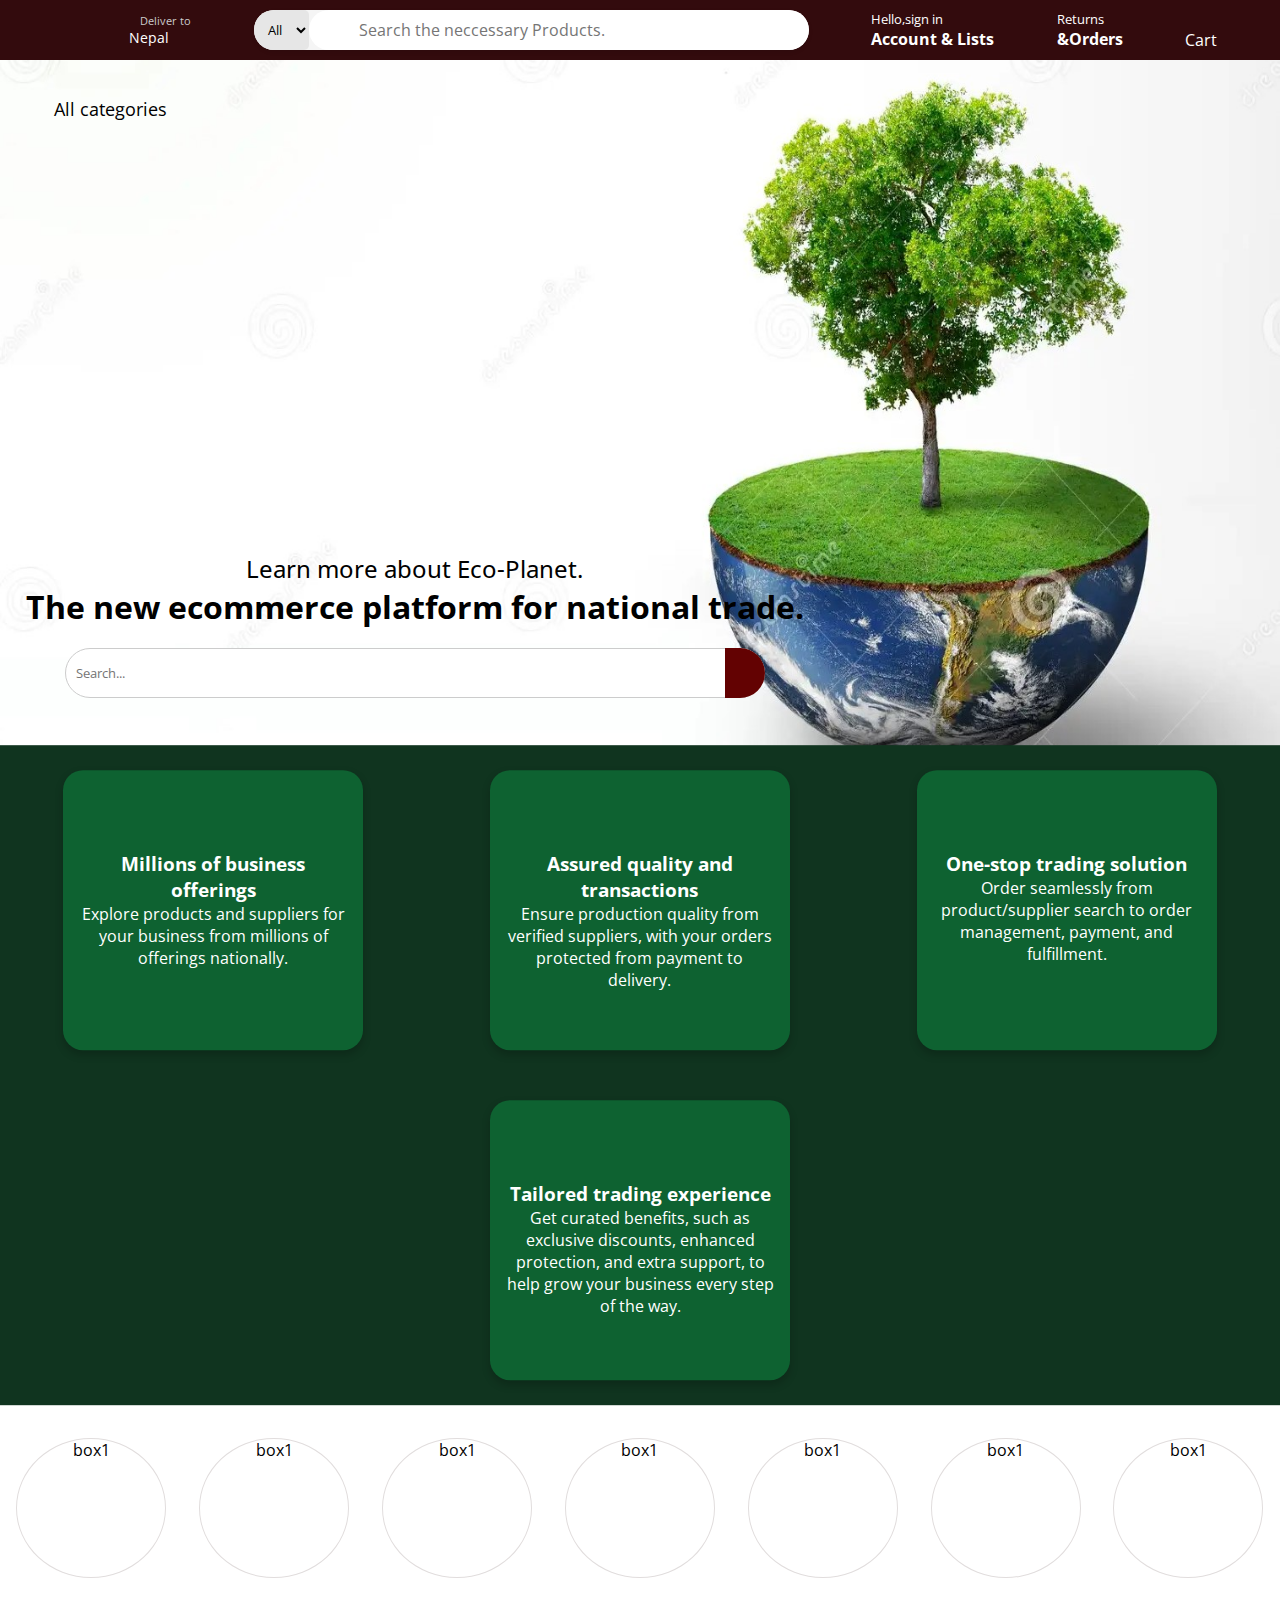
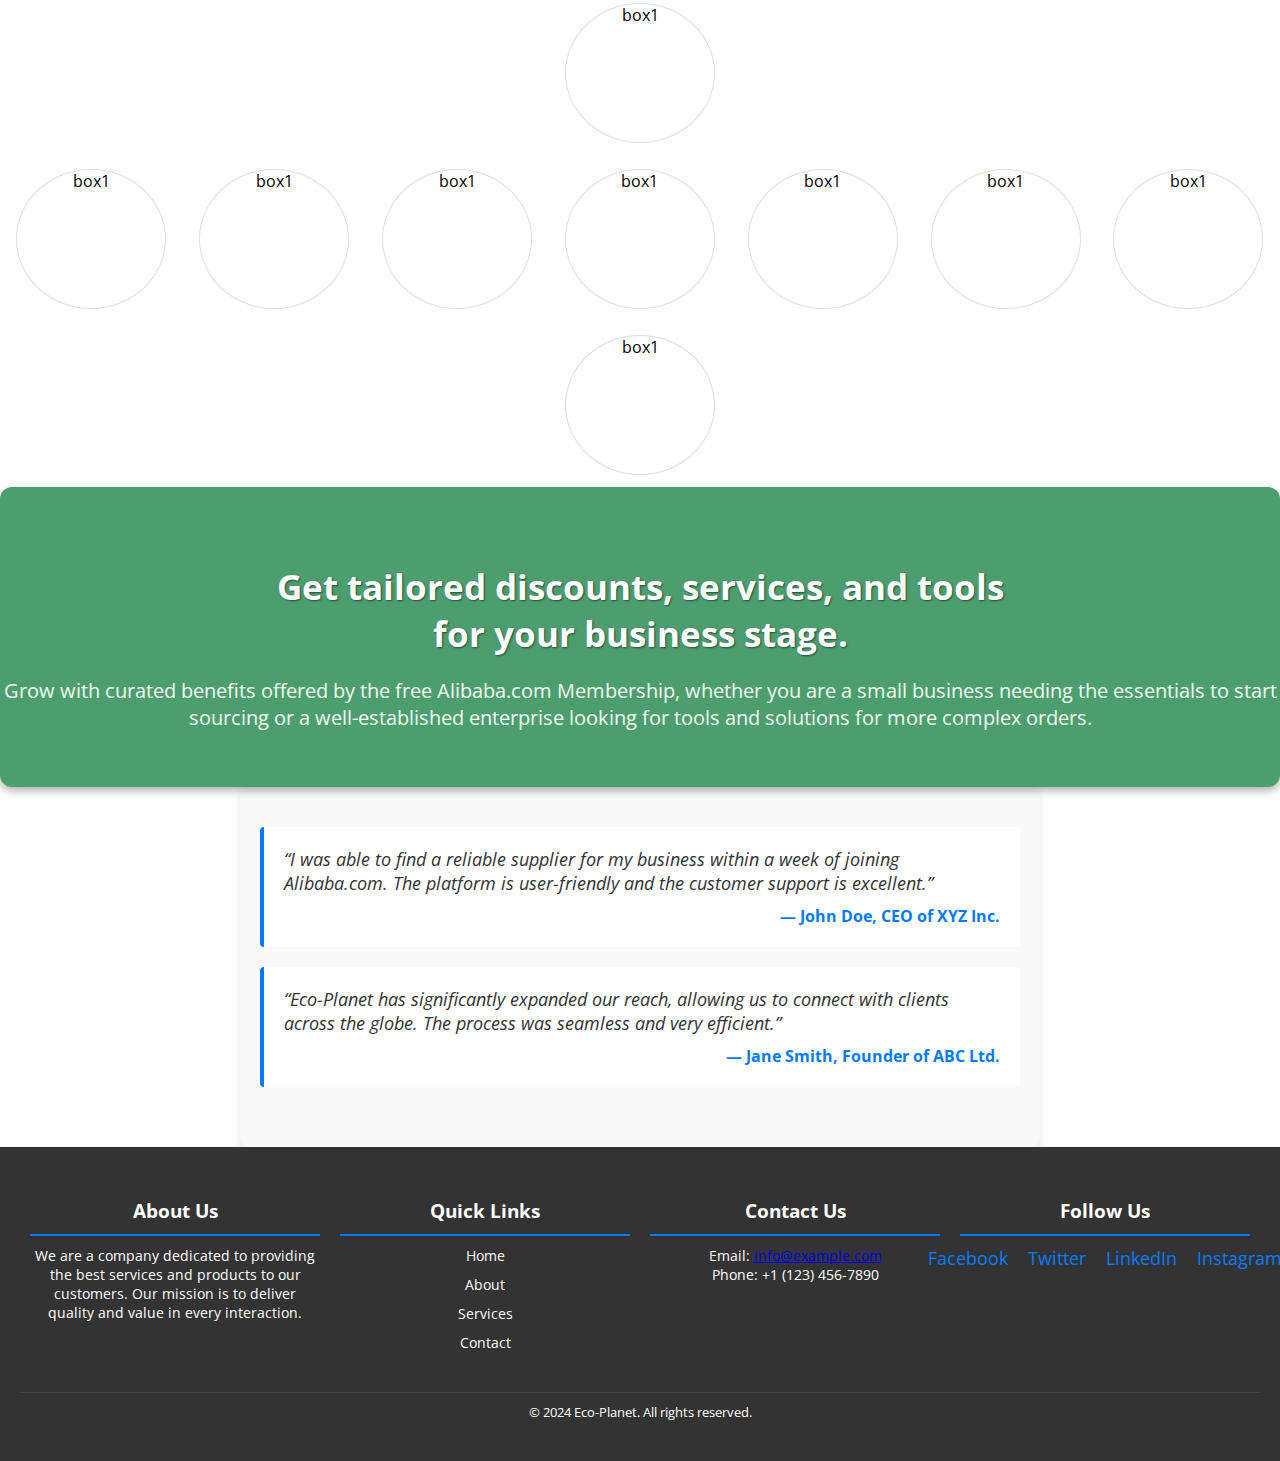
<file: index.html>
<!DOCTYPE html>
<html lang="en">

<head>
    <meta charset="UTF-8">
    <meta name="viewport" content="width=device-width, initial-scale=1.0">
    <title>Eco-Planet</title>

<!--css link-->
    <link rel="stylesheet" href="style.css">

<!--cdn font awesome link-->
    <link rel="stylesheet" href="https://cdnjs.cloudflare.com/ajax/libs/font-awesome/6.5.1/css/all.min.css"
        integrity="sha512-DTOQO9RWCH3ppGqcWaEA1BIZOC6xxalwEsw9c2QQeAIftl+Vegovlnee1c9QX4TctnWMn13TZye+giMm8e2LwA=="
        crossorigin="anonymous" referrerpolicy="no-referrer" />

<!--google font link-->
    <link rel="preconnect" href="https://fonts.googleapis.com">
    <link rel="preconnect" href="https://fonts.gstatic.com" crossorigin>
    <link
        href="https://fonts.googleapis.com/css2?family=Open+Sans:ital,wght@0,300..800;1,300..800&family=Poppins:ital,wght@0,100;0,200;0,300;0,400;0,500;0,600;0,700;0,800;0,900;1,100;1,200;1,300;1,400;1,500;1,600;1,700;1,800;1,900&display=swap"
        rel="stylesheet">
</head>

<body>
    <!--Start of the first nav panel-->
    <div class="nav-bar">
        <!--logo-->
        <div class="nav-logo border">
            <div class="logo"></div>
        </div>
        <!--delivery nepal-->
        <div class="del-nepal border">
            <p class="first">Deliver to</p>
            <div class="icon">
                <i class="fa-solid fa-light fa-location-dot"></i>
                <p class="second">Nepal</p>
            </div>
        </div>
        <!--search bar-->
        <div class="nav-search">
            <select name="name" class="all">
                <option value="#">All</option>
            </select>
            <input type="text" placeholder="Search the neccessary Products." class="text">
            <div class="s-icon">
                <i class="fa-solid fa-magnifying-glass"></i>
            </div>
        </div>
        <!--acc and list-->
        <div class="nav-hello border">
            <p class="hello">Hello,sign in</p>
            <p class="account"><strong>Account & Lists</strong></p>
        </div>
        <!--return and order-->
        <div class="nav-return border">
            <p class="hello">Returns</p>
            <p class="account"><strong>&Orders</strong></p>
        </div>
        <!--cart-->
        <div class="nav-cart border">
            <div class="cartcon">
                <i class="fa-solid fa-cart-shopping"></i>
                Cart
            </div>
        </div>
    </div>
    <!--End of the first nav panel-->

    <!--Start of the second part-->
    <!--all div-->
    <div class="full_bg_image">
        <div class="bg_img">
            <img src="images/world-ecology-environment-day-earth-saving-plant-growing-half-sphere-grass-isolated-white-background-concept-280811342.jpg"
                width="100%" height="700px">
        </div> <!--bg imaage closed-->

        <!-- All Categories Section -->
        <div class="categories_section">
            <div class="all_categories">
                <div class="all_categories_button"><i class="fa-solid fa-bars"></i> All categories</div>
                <div class="categories_dropdown">
                    <ul>

                        <!--adding sub categories in category 1-->
                        <li class="category_item">
                            <a href="#">Category 1</a>
                            <div class="sub_categories_dropdown">
                                <ul>
                                    <li><a href="#">Subcategory 1-1</a></li>
                                    <li><a href="#">Subcategory 1-2</a></li>
                                    <li><a href="#">Subcategory 1-3</a></li>
                                </ul>
                            </div>
                        </li>
                        <!---end of sub category category 1-->

                        <li class="category_item">
                            <a href="#">Category 2</a>
                            <div class="sub_categories_dropdown">
                                <ul>
                                    <li><a href="#">Subcategory 2-1</a></li>
                                    <li><a href="#">Subcategory 2-2</a></li>
                                    <li><a href="#">Subcategory 2-3</a></li>
                                </ul>
                            </div>
                        </li>

                        <li class="category_item">
                            <a href="#">Category 3</a>
                            <div class="sub_categories_dropdown">
                                <ul>
                                    <li><a href="#">Subcategory 3-1</a></li>
                                    <li><a href="#">Subcategory 3-2</a></li>
                                    <li><a href="#">Subcategory 3-3</a></li>
                                </ul>
                            </div>
                        </li>
                    </ul>
                </div>
            </div>
        </div>
    </div><!--all div closed-->


    <!--start of the next section-->
    <div class="next-section">
        <div class="learn-section">
            <h2><i class="fa-solid fa-circle-play"></i> Learn more about Eco-Planet.</h5>
        </div>

        <div class="heading-ecom">
            <h1>The new ecommerce platform for national trade.</h1>
        </div>

        <div class="nav-search-head">
            <div class="search-container">
                <input type="text" placeholder="Search...">
                <button type="submit"><i class="fa fa-search"></i></button>
            </div>
        </div>

    </div>

    <!--start of the next box section-->
    <div class="container">
        <div class="boxes">
            <i class="fa-solid fa-table-cells-large"></i>
            <p><strong>Millions of business offerings</strong>
                <br>Explore products and suppliers for your business from millions of offerings nationally.
            </p>
        </div>
        <div class="boxes">
            <i class="fa-solid fa-square-check"></i>
            <p><strong>Assured quality and transactions</strong>
                <br>Ensure production quality from verified suppliers, with your orders protected from payment to
                delivery.
            </p>
        </div>
        <div class="boxes">
            <i class="fa-solid fa-window-maximize"></i>
            <p><strong>One-stop trading solution</strong>
                <br> Order seamlessly from product/supplier search to order management, payment, and fulfillment.
            </p>
        </div>
        <div class="boxes">
            <i class="fa-regular fa-pen-to-square"></i>
            <p><strong>Tailored trading experience</strong>
                <br>Get curated benefits, such as exclusive discounts, enhanced protection, and extra support, to help
                grow your business every step of the way.
            </p>
        </div>
    </div>
    <!--end of the next box section-->

    <div class="circle-box">

        <!--first half of the box-->
        <div class="half">
            <div class="circle1">
                <i class="fa-brands fa-product-hunt"></i>
                <p>box1</p>
            </div>
            <div class="circle1">
                <i class="fa-brands fa-product-hunt"></i>
                <p>box1</p>
            </div>
            <div class="circle1">
                <i class="fa-brands fa-product-hunt"></i>
                <p>box1</p>
            </div>
            <div class="circle1">
                <i class="fa-brands fa-product-hunt"></i>
                <p>box1</p>
            </div>
            <div class="circle1">
                <i class="fa-brands fa-product-hunt"></i>
                <p>box1</p>
            </div>
            <div class="circle1">
                <i class="fa-brands fa-product-hunt"></i>
                <p>box1</p>
            </div>
            <div class="circle1">
                <i class="fa-brands fa-product-hunt"></i>
                <p>box1</p>
            </div>
            <div class="circle1">
                <i class="fa-brands fa-product-hunt"></i>
                <p>box1</p>
            </div>
        </div>

        <!--next 8 part of the boxes.-->
        <div class="other-half">
            <div class="circle1">
                <i class="fa-brands fa-product-hunt"></i>
                <p>box1</p>
            </div>
            <div class="circle1">
                <i class="fa-brands fa-product-hunt"></i>
                <p>box1</p>
            </div>
            <div class="circle1">
                <i class="fa-brands fa-product-hunt"></i>
                <p>box1</p>
            </div>
            <div class="circle1">
                <i class="fa-brands fa-product-hunt"></i>
                <p>box1</p>
            </div>
            <div class="circle1">
                <i class="fa-brands fa-product-hunt"></i>
                <p>box1</p>
            </div>
            <div class="circle1">
                <i class="fa-brands fa-product-hunt"></i>
                <p>box1</p>
            </div>
            <div class="circle1">
                <i class="fa-brands fa-product-hunt"></i>
                <p>box1</p>
            </div>
            <div class="circle1">
                <i class="fa-brands fa-product-hunt"></i>
                <p>box1</p>
            </div>
        </div>
    </div>

    <!--start of the banner section.-->
    <div class="full-banner">
        <div class="banner">

            <div class="banner-text">
                <p>Get tailored discounts, services, and tools <br>for your business stage.</p>
            </div>

            <div class="b-text">
                Grow with curated benefits offered by the free Alibaba.com Membership, whether you are a small business
                needing the essentials to start sourcing or a well-established enterprise looking for tools and
                solutions for more complex orders.
            </div>
        </div>
    </div>

<!--start of the testimonials section-->
    <div class="testimonials">
        <div class="testimonial">
            <p>“I was able to find a reliable supplier for my business within a week of joining Alibaba.com. The
                platform is user-friendly and the customer support is excellent.”</p>
            <p>— John Doe, CEO of XYZ Inc.</p>
        </div>

        <div class="testimonial">
            <p>“Eco-Planet has significantly expanded our reach, allowing us to connect with clients across the globe.
                The process was seamless and very efficient.”</p>
            <p>— Jane Smith, Founder of ABC Ltd.</p>
        </div>
    </div>

<!--footer part of the code-->    
    <footer class="footer">
        <div class="footer-content">
            <div class="footer-section">
                <h4>About Us</h4>
                <p>We are a company dedicated to providing the best services and products to our customers. Our mission
                    is to deliver quality and value in every interaction.</p>
            </div>
            <div class="footer-section">
                <h4>Quick Links</h4>
                <ul>
                    <li><a href="#">Home</a></li>
                    <li><a href="#">About</a></li>
                    <li><a href="#">Services</a></li>
                    <li><a href="#">Contact</a></li>
                </ul>
            </div>
            <div class="footer-section">
                <h4>Contact Us</h4>
                <p>Email: <a href="mailto:info@example.com">info@example.com</a></p>
                <p>Phone: +1 (123) 456-7890</p>
            </div>
            <div class="footer-section">
                <h4>Follow Us</h4>
                <div class="social-icons">
                    <a href="#" class="social-icon">Facebook</a>
                    <a href="#" class="social-icon">Twitter</a>
                    <a href="#" class="social-icon">LinkedIn</a>
                    <a href="#" class="social-icon">Instagram</a>
                </div>
            </div>
        </div>
        <div class="footer-bottom">
            <p>&copy; 2024 Eco-Planet. All rights reserved.</p>
        </div>
    </footer>

</body>

</html>
</file>
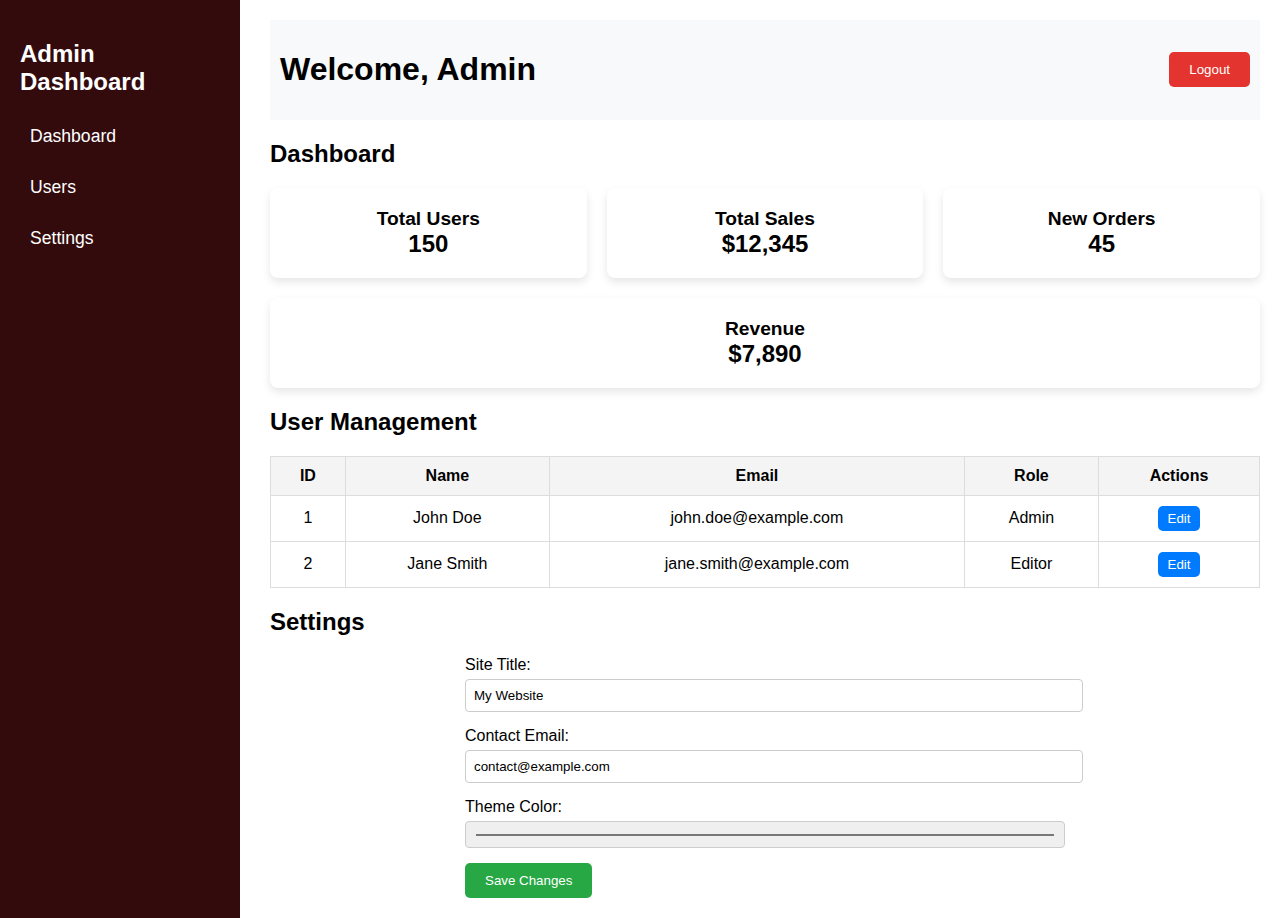
<file: admin.html>
<!DOCTYPE html>
<html lang="en">
<head>
    <meta charset="UTF-8">
    <meta name="viewport" content="width=device-width, initial-scale=1.0">
    <title>Admin Dashboard</title>
    <link rel="stylesheet" href="admin_page.css">
</head>
<body>
    <!-- Sidebar -->
    <aside class="sidebar">
        <h2 class="sidebar-title">Admin Dashboard</h2>
        <nav class="sidebar-nav">
            <ul>
                <li><a href="#dashboard" class="sidebar-link">Dashboard</a></li>
                <li><a href="#users" class="sidebar-link">Users</a></li>
                <li><a href="#settings" class="sidebar-link">Settings</a></li>
            </ul>
        </nav>
    </aside>

    <!-- Main Content -->
    <main class="main-content">
        <!-- Header -->
        <header class="header">
            <h1>Welcome, Admin</h1>
            <button class="logout-button">Logout</button>
        </header>

        <!-- Dashboard -->
        <section id="dashboard" class="section">
            <h2>Dashboard</h2>
            <div class="dashboard-cards">
                <div class="card">
                    <h3>Total Users</h3>
                    <p>150</p>
                </div>
                <div class="card">
                    <h3>Total Sales</h3>
                    <p>$12,345</p>
                </div>
                <div class="card">
                    <h3>New Orders</h3>
                    <p>45</p>
                </div>
                <div class="card">
                    <h3>Revenue</h3>
                    <p>$7,890</p>
                </div>
            </div>
        </section>

        <!-- Users -->
        <section id="users" class="section">
            <h2>User Management</h2>
            <table class="user-table">
                <thead>
                    <tr>
                        <th>ID</th>
                        <th>Name</th>
                        <th>Email</th>
                        <th>Role</th>
                        <th>Actions</th>
                    </tr>
                </thead>
                <tbody>
                    <tr>
                        <td>1</td>
                        <td>John Doe</td>
                        <td>john.doe@example.com</td>
                        <td>Admin</td>
                        <td><button class="action-button">Edit</button></td>
                    </tr>
                    <tr>
                        <td>2</td>
                        <td>Jane Smith</td>
                        <td>jane.smith@example.com</td>
                        <td>Editor</td>
                        <td><button class="action-button">Edit</button></td>
                    </tr>
                    <!-- Add more user rows as needed -->
                </tbody>
            </table>
        </section>

        <!-- Settings -->
        <section id="settings" class="section">
            <h2>Settings</h2>
            <form class="settings-form">
                <div class="form-group">
                    <label for="site-title">Site Title:</label>
                    <input type="text" id="site-title" name="site-title" value="My Website">
                </div>
                <div class="form-group">
                    <label for="site-email">Contact Email:</label>
                    <input type="email" id="site-email" name="site-email" value="contact@example.com">
                </div>
                <div class="form-group">
                    <label for="site-theme">Theme Color:</label>
                    <input type="color" id="site-theme" name="site-theme" value="#330b0d">
                </div>
                <button type="submit" class="submit-button">Save Changes</button>
            </form>
        </section>
    </main>
</body>
</html>
</file>
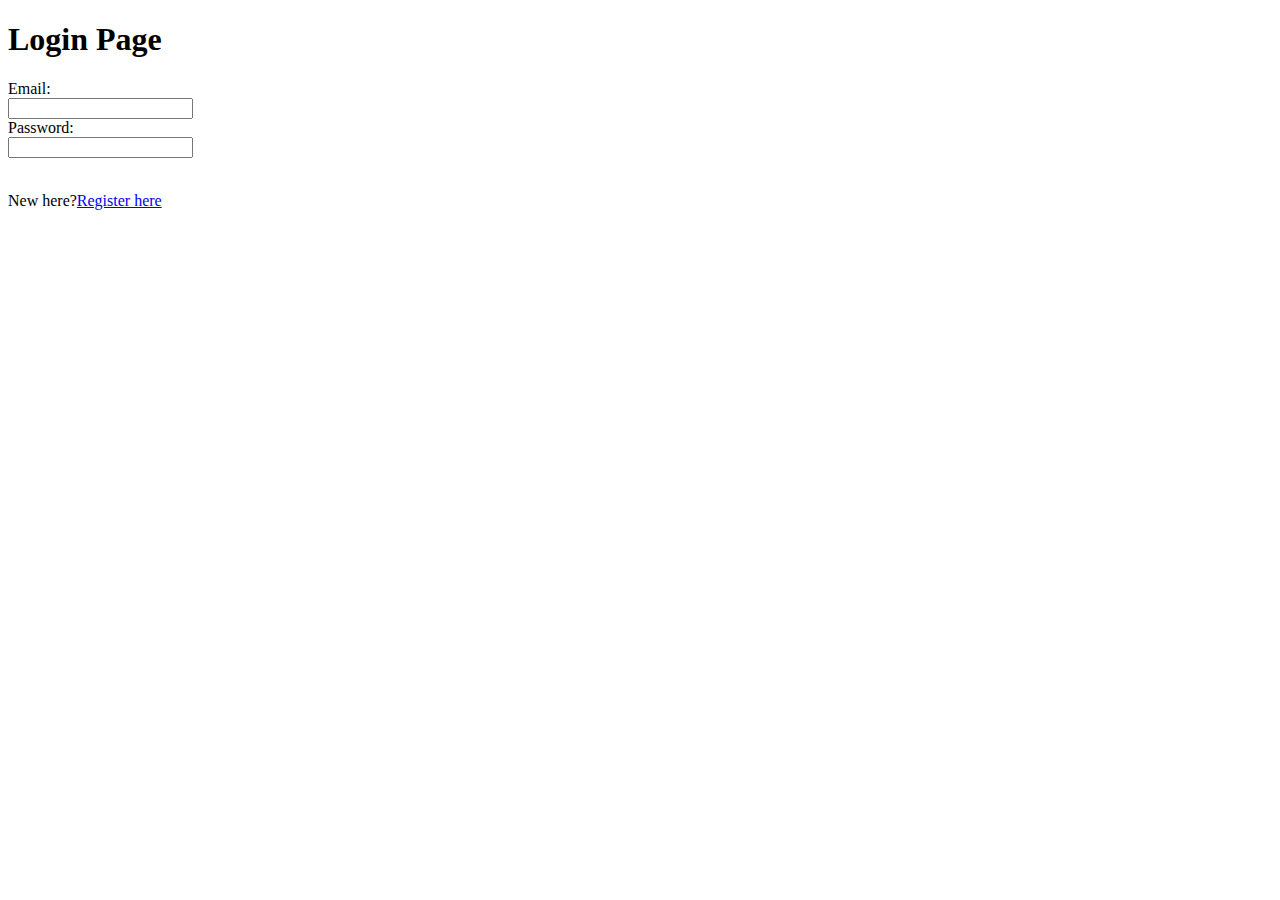
<file: login.html>
<!DOCTYPE html>
<html lang="en">
<head>
    <meta charset="UTF-8">
    <meta name="viewport" content="width=device-width, initial-scale=1.0">
    <title>Login page</title>
</head>
<body>
    <div>
        <h1>Login Page</h1>
        Email: <br><input type="email" name="email" id="email"><br>
        Password: <br><input type="password" name="password" id="password">
        <br><br>
        <p>New here?<a href="register.html">Register here</a></p>
    </div>
</body>
</html>
</file>
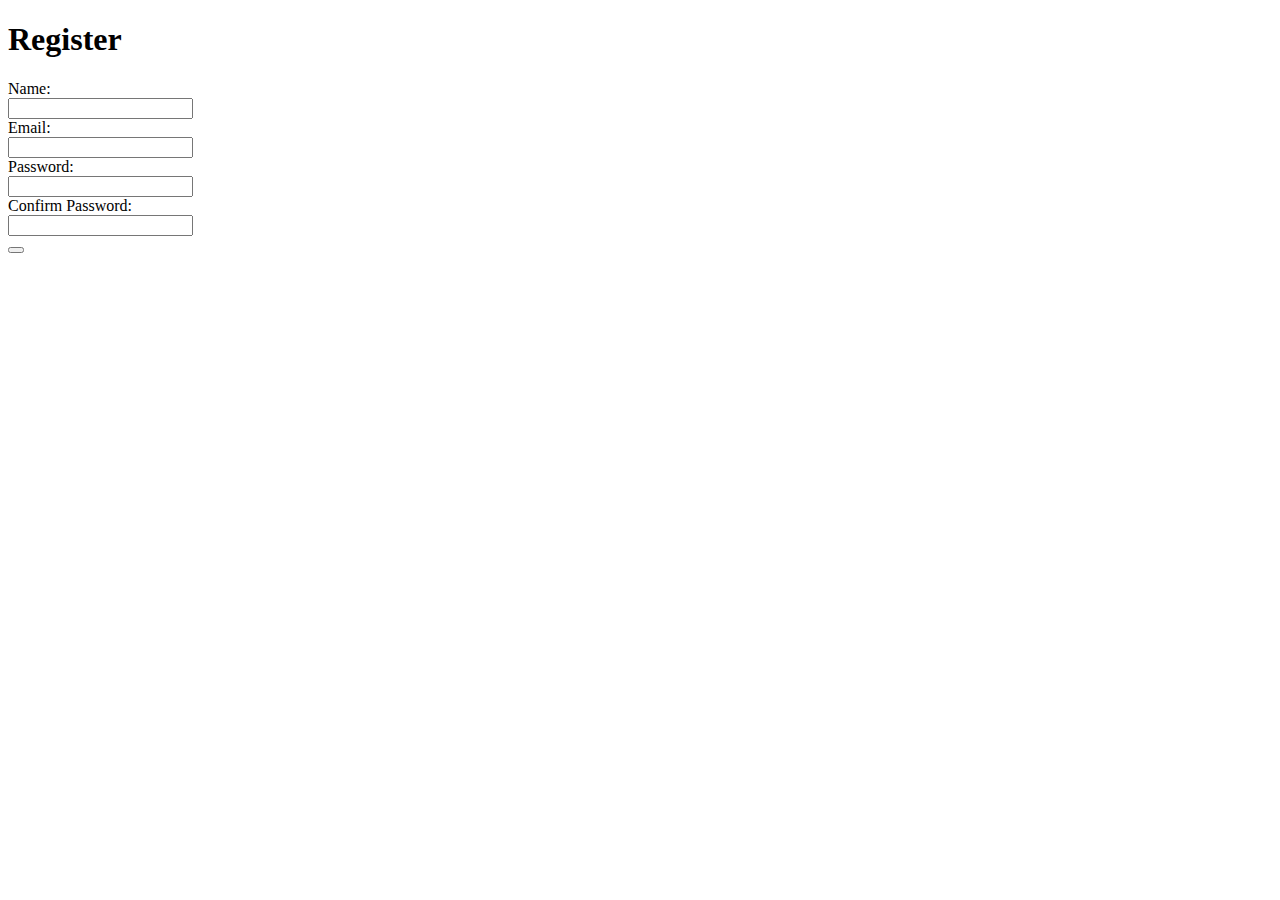
<file: register.html>
<!DOCTYPE html>
<html lang="en">

<head>
    <meta charset="UTF-8">
    <meta name="viewport" content="width=device-width, initial-scale=1.0">
    <title>Registration page</title>
</head>

<body>
    <div>
        <h1>Register</h1>
        <form action="">
            Name: <br> <input type="text" name="name" id="name"> <br>
            Email: <br><input type="email" name="email" id="email"><br>
            Password: <br><input type="password" name="password" id="password"> <br>
            Confirm Password: <br><input type="password" name="confirm_password" id="confirm_password"> <br>
            <button></button>
        </form>
    </div>
</body>

</html>
</file>
<file: style.css>
* {
    margin: 0;
    padding: 0;
    box-sizing: border-box;
    font-family: Open Sans;
}

body {
    width: auto;
    background-color: white;
}

/*start of the first nav bar panel css*/
.nav-bar {
    width: auto;
    background-color: #330b0d;
    height: 60px;
    color: white;
    display: flex;
    justify-content: space-evenly;
    align-items: center;
}


/* .border {
    border: 2px solid transparent;
    padding: 10px;
    transition: border-width 0.3s ease;
    box-sizing: border-box;
}

.border:hover {
    border-width: 2px;
    border-color: white;
}


.border:active {
    border: 2px solid grey;
    padding: 10px;
} */

.first {
    font-size: 0.7rem;
    color: #CCCCCC;
    margin-left: 15px;

}

.icon {
    display: flex;
    align-items: center;

}

.second {
    margin-left: 4px;
    font-size: 14px;
}

/*start of search bar.*/
.nav-search {
    border-radius: 25px;
    overflow: hidden;
    display: flex;
    align-items: center;
    background-color: #f5f5f5;
    box-shadow: 0 2px 4px rgba(0, 0, 0, 0.1);
    position: relative; /* Allows for positioning of the icon inside */
}

.nav-search input {
    border: none;
    border-radius: 25px;
    padding-left: 50px; /* Increased padding to accommodate icon */
    font-size: 1rem;
    width: 500px;
    height: 40px;
    box-sizing: border-box;
}

.all {
    height: 40px;
    width: 55px;
    background-color: #E6E6E6;
    font-size: 0.8rem;
    border-radius: 5px;
    border: none;
    text-align: center;
    display: flex;
    align-items: center;
    justify-content: center;
    cursor: pointer;
    transition: background-color 0.3s, border 0.3s;
}

.all:hover {
    background-color: #dcdcdc;
    border: 3px solid orange;
}

.text {
    height: 40px;
    font-size: 1rem;
    border: none;
    width: calc(100% - 50px); /* Adjust width to account for the icon */
    max-width: 700px;
    padding: 0 15px;
    border-radius: 25px;
    box-sizing: border-box;
}

.s-icon {
    height: 40px;
    width: 40px;
    display: flex;
    align-items: center;
    justify-content: center;
    font-size: 1.2rem;
    margin-left: 10px;
    color: #0f1111;
    position: absolute;
    right: 10px;
    top: 50%;
    transform: translateY(-50%);
    transition: color 0.3s;
}

.nav-search input:focus + .s-icon {
    color: #007bff;
}
/*end of search bar*/

.hello {
    font-size: 0.8rem;
}

.account {
    font-size: 1rem;
}

.nav-cart i {
    font-size: 40px;
}

/*end of the first */


.all_categories_button {
    font-size: 18px;
    font-weight: medium;
}

/* All Categories Button */
.all_categories_button {
    font-size: 18px;
    font-weight: medium;
}

/* Categories Dropdown */
.categories_dropdown {
    display: none;
    /* Hide by default */
    position: absolute;
    top: 110%;
    /* Move dropdown a bit lower */
    left: 0;
    /* background-color: #ffffff; */
    box-shadow: 0 8px 16px rgba(0, 0, 0, 0.15);
    /* Softer shadow */
    width: 200px;
    /* Increased width */
    border-radius: 8px;
    /* More rounded corners */
    transition: opacity 0.3s ease, transform 0.3s ease;
    opacity: 0;
    /* Initially hidden */
    transform: translateY(-10px);
    /* Slide in effect */
    z-index: 20;
    /* Ensure it's on top */
}

.all_categories:hover .categories_dropdown {
    display: block;
    opacity: 1;
    transform: translateY(0);
    /* Reset translation on hover */
}


/* Categories List */
.categories_dropdown ul {
    list-style: none;
    padding: 0;
    margin: 0;
}

.categories_dropdown ul li {
    position: relative;
    padding: 10px 15px;
    /* Increased padding for better spacing */
    /* border-bottom: 1px solid #e0e0e0;  */
}

.categories_dropdown ul li:last-child {
    border-bottom: none;
    /* Remove border from the last item */
}

/* Category Links */
.categories_dropdown ul li a {
    text-decoration: none;
    color: #333;
    display: block;
    padding: 8px 12px;
    /* Adjusted padding */
    border-radius: 4px;
    /* Rounded corners for links */
    transition: background-color 0.3s ease, color 0.3s ease;
}

.categories_dropdown ul li a:hover {
    background-color: #f0f0f0;
    /* Lighter hover color */
    color: #000;
    /* Darker text on hover */
}

/* Categories Section Positioning */
.categories_section {
    position: absolute;
    top: 10.5%;
    left: 2%;
    transform: translateY(-20%);
    z-index: 10;
}

/* All Categories Button */
.all_categories {
    position: relative;
    padding: 12px 12px;
    /* Increased padding for better click area */
    border-radius: 8px;
    /* More rounded corners */
    cursor: pointer;

}

/* All Categories Icon */
.all_categories_button i {
    cursor: pointer;
    padding: 8px;
    /* Increased padding */
}

/* Sub-Categories Dropdown */
.sub_categories_dropdown {
    display: none;
    /* Hide by default */
    position: absolute;
    top: 0;
    left: 100%;
    /* background-color: #ffffff; */
    box-shadow: 0 8px 16px rgba(0, 0, 0, 0.15);
    /* Softer shadow */
    width: 200px;
    /* Increased width */
    border-radius: 8px;
    /* More rounded corners */
    transition: opacity 0.3s ease, transform 0.3s ease;
    opacity: 0;
    /* Initially hidden */
    transform: translateX(10px);
    /* Slide in effect */
    z-index: 30;
    /* Ensure it's on top */
}

.category_item:hover .sub_categories_dropdown {
    display: block;
    opacity: 1;
    transform: translateX(0);
    /* Reset translation on hover */
}

/* Sub-Categories List */
.sub_categories_dropdown ul {
    list-style: none;
    margin: 0;
    padding: 0;
}

.sub_categories_dropdown ul li {
    padding: 10px 15px;
    /* Increased padding for better spacing */
    border-bottom: 1px solid #e0e0e0;
    /* Subtle border color */
}

.sub_categories_dropdown ul li:last-child {
    border-bottom: none;
    /* Remove border from the last item */
}

/* Sub-Category Links */
.sub_categories_dropdown ul li a {
    text-decoration: none;
    color: #333;
    display: block;
    padding: 8px 12px;
    /* Adjusted padding */
    border-radius: 4px;
    /* Rounded corners for links */
    transition: background-color 0.3s ease, color 0.3s ease;
}

.sub_categories_dropdown ul li a:hover {
    background-color: #f0f0f0;
    /* Lighter hover color */
    color: #000;
    /* Darker text on hover */
}


/*start of the next section.*/
.next-section {
    position: absolute;
    top: 70%;
    left: 2%;
    /* Adjust the left position as needed */
    transform: translateY(-50%);
    z-index: 10;
}

.next-section {
    padding: 40px 0;
    text-align: center;
}

/*learing section starts*/
.learn-section {
    position: relative;
}

.learn-section h2 {
    font-weight: 450;
    cursor: pointer;
}

.learn-section i {
    cursor: pointer;
}

/*ending of learning section.*/

/*start of heading section*/
.heading-ecom h1 {
    font-weight: 700;
    font-size: xx-large;
    margin-bottom: 20px;
}

.search-container {
    position: relative;
    width: 700px;
    /* Adjust the width as needed */
    margin: 10px auto;
    text-align: center;
}

.search-container input[type="text"] {
    width: 100%;
    padding: 10px;
    padding-right: 50px;
    /* Space for the button */
    border-radius: 25px;
    border: 1px solid #ccc;
    box-sizing: border-box;
    height: 50px;
}

.search-container button {
    position: absolute;
    right: 0;
    top: 0;
    height: 100%;
    background-color: rgb(99, 2, 2);
    border: none;
    padding: 0 20px;
    border-radius: 0px 25px 25px 0px;
    cursor: pointer;
    margin: 0;
}

.search-container button i {
    color: rgb(255, 255, 255);
    font-size: 16px;
}

/*Brown Box*/
.boxes {
    box-shadow: 0 4px 8px rgba(0, 0, 0, 0.2);
    transition: transform 0.3s ease, box-shadow 0.3s ease;
    border: 1px;
    height: 280px;
    width: 300px;
    margin: 25px;
    border-radius: 20px;
    background-color: #0e6231;
    color: white;
}

.boxes:hover {
    transform: translateY(-5px);
    box-shadow: 0 8px 16px rgba(0, 0, 0, 0.3);
}

.boxes p {
    text-align: center;
}

/*Inside boxes*/
.container {
    display: flex;
    justify-content: space-around;
    background-color: #10341f;
    transform: translateY(-3%);
    flex-wrap: wrap;
}

.boxes i {
    font-size: 3rem;
    margin: 2rem 2rem 0 7.5rem;
    cursor: pointer;
}

.boxes i:hover {
    color: orangered;
}

.boxes p {
    margin: 1rem;
    cursor: pointer;
}

.boxes strong {
    font-size: 19px;
}

/*Start of the circle box*/

.circle-box {
    display: flex;
    flex-wrap: wrap;
    flex-direction: column;
    align-items: center; /* Center the circles horizontally */
}

.circle1 {
    border: 1px solid rgb(225, 221, 221);
    height: 15vw; /* Responsive height */
    width: 15vw; /* Responsive width */
    max-height: 140px; /* Maximum height */
    max-width: 150px; /* Maximum width */
    margin: 1vw; /* Responsive margin */
    border-radius: 50%;
    background-color: #ffffff;
    text-align: center;
    cursor: pointer;
    transition: transform 0.3s ease, box-shadow 0.3s ease;
}

.circle1:hover {
    transform: scale(1.05);
    box-shadow: 0 4px 8px rgba(0, 0, 0, 0.2);
    border: 2px solid rgb(170, 23, 23);
}

.half, .other-half {
    display: flex;
    justify-content: space-around;
    flex-wrap: wrap; /* Allow wrapping on smaller screens */
    align-items: center; /* Center items vertically */
}

.half i, .other-half i {
    font-size: 2vw; /* Responsive font size */
    cursor: pointer;
    padding: 1rem 0; /* Adjust padding for responsiveness */
}

/* Media Queries for different screen sizes */

/* Large screens */
@media (min-width: 1200px) {
    .circle1 {
        height: 15vw; /* Responsive height */
        width: 15vw; /* Responsive width */
    }

    .half i, .other-half i {
        font-size: 2vw; /* Responsive font size */
    }
}

/* Tablets */
@media (max-width: 1200px) and (min-width: 768px) {
    .circle1 {
        height: 20vw; /* Adjust size for tablets */
        width: 20vw;
    }

    .half i, .other-half i {
        font-size: 2.5vw; /* Adjust font size for tablets */
    }
}

/* Small screens */
@media (max-width: 768px) {
    .circle1 {
        height: 25vw; /* Larger size for smaller screens */
        width: 25vw;
    }

    .half i, .other-half i {
        font-size: 3vw; /* Larger icon size for smaller screens */
    }
}

/* Extra small screens */
@media (max-width: 480px) {
    .circle1 {
        height: 30vw; /* Larger size for extra small screens */
        width: 30vw;
    }

    .half i, .other-half i {
        font-size: 4vw; /* Larger icon size for extra small screens */
    }
}

/*start of banner text.*/

.banner-text {
    font-weight: 700;
    font-size: 35px;
    color: #ffffff;
    margin: 20px;
    padding: 0rem;
    text-shadow: 1px 1px 2px rgba(0, 0, 0, 0.5);
}

.full-banner {
    display: flex;
    justify-content: center;
    align-items: center;
    background-color: #4d9e6f;
    /* Soft, eco-friendly green */
    height: 300px;
    background-size: cover;
    color: #ffffff;
    border-radius: 12px;
    overflow: hidden;
    position: relative;
    box-shadow: 0 4px 8px rgba(0, 0, 0, 0.3);
    transition: transform 0.3s ease;
}

.full-banner:hover {
    transform: scale(1.00);
}

.banner {
    display: flex;
    flex-direction: column;
    justify-content: center;
    align-items: center;
    text-align: center;
}

.b-text {
    font-size: 20px;
    color: #f0fff0;
}

/*end of banner text.*/


/* Container for testimonials */
.testimonials {
    background-color: #f9f9f9;
    padding: 40px 20px;
    border-radius: 8px;
    box-shadow: 0 4px 8px rgba(0, 0, 0, 0.1);
    /* Subtle shadow */
    max-width: 800px;
    /* Maximum width for the container */
    margin: 0 auto;
    /* Center align the container */
}

/* Individual testimonial styling */
.testimonials {
    background-color: #f9f9f9;
    padding: 40px 20px;
    border-radius: 8px;
    box-shadow: 0 4px 8px rgba(0, 0, 0, 0.1);
    max-width: 800px;
    margin: 0 auto;
}

.testimonial {
    margin-bottom: 20px;
    padding: 20px;
    border-left: 4px solid #007BFF;
    background-color: #fff;
    border-radius: 4px;
}

.testimonial p:first-child {
    font-style: italic;
    font-size: 1.1em;
    color: #333;
    margin-bottom: 10px;
}

.testimonial p:last-child {
    text-align: right;
    font-weight: bold;
    color: #007BFF;
    margin: 0;
}


/*Footer page starts*/
.footer {
    background-color: #333;
    color: #fff;
    padding: 40px 20px;
    text-align: center;
}

.footer-content {
    display: flex;
    flex-wrap: wrap;
    justify-content: space-between;
    margin-bottom: 20px;
}

.footer-section {
    flex: 1;
    margin: 10px;
    min-width: 200px;
}

.footer-section h4 {
    border-bottom: 2px solid #007BFF;
    padding-bottom: 10px;
    margin-bottom: 10px;
    font-size: 1.2em;
}

.footer-section p,
.footer-section ul {
    font-size: 0.9em;
}

.footer-section ul {
    list-style: none;
    padding: 0;
}

.footer-section ul li {
    margin-bottom: 10px;
}

.footer-section ul li a {
    color: #fff;
    text-decoration: none;
}

.footer-section ul li a:hover {
    text-decoration: underline;
}

.social-icons {
    display: flex;
    justify-content: center;
}

.social-icon {
    margin: 0 10px;
    color: #007BFF;
    text-decoration: none;
    font-size: 1.1em;
}

.social-icon:hover {
    color: #0056b3;
}

.footer-bottom {
    border-top: 1px solid #444;
    padding-top: 10px;
    font-size: 0.8em;
}

/*ends*/
</file>
<file: admin_page.css>
/* General Styles */
body {
    font-family: Arial, sans-serif;
    margin: 0;
    padding: 0;
    box-sizing: border-box;
}

/* Sidebar */
.sidebar {
    width: 200px;
    background-color: #330b0d;
    color: white;
    position: fixed;
    height: 100%;
    padding: 20px;
    overflow-y: auto; /* Adds scroll if content overflows */
}

.sidebar-title {
    font-size: 1.5rem;
    margin-bottom: 20px;
}

.sidebar-nav ul {
    list-style: none;
    padding: 0;
}

.sidebar-nav li {
    margin: 10px 0;
}

.sidebar-link {
    color: white;
    text-decoration: none;
    font-size: 1.1rem;
    display: block;
    padding: 10px;
    border-radius: 5px;
}

.sidebar-link:hover {
    background-color: #442424;
}

/* Main Content */
.main-content {
    margin-left: 250px;
    padding: 20px;
}

.header {
    display: flex;
    justify-content: space-between;
    align-items: center;
    padding: 10px;
    background-color: #f8f9fa;
}

.logout-button {
    background-color: #e3342f;
    color: white;
    border: none;
    padding: 10px 20px;
    border-radius: 5px;
    cursor: pointer;
}

.logout-button:hover {
    background-color: #c8102e;
}

/* Sections */
.section {
    margin-top: 20px;
}

.dashboard-cards {
    display: flex;
    flex-wrap: wrap;
    gap: 20px;
}

.card {
    background-color: #ffffff;
    border-radius: 8px;
    padding: 20px;
    box-shadow: 0 4px 8px rgba(0, 0, 0, 0.1);
    text-align: center;
    flex: 1;
    min-width: 200px;
}

.card h3 {
    margin: 0;
    font-size: 1.2rem;
}

.card p {
    font-size: 1.5rem;
    margin: 0;
    font-weight: bold;
}

.user-table {
    width: 100%;
    border-collapse: collapse;
    margin-top: 20px;
}

.user-table th, .user-table td {
    border: 1px solid #ddd;
    padding: 10px;
    text-align: center;
}

.user-table th {
    background-color: #f4f4f4;
}

.action-button {
    background-color: #007bff;
    color: white;
    border: none;
    padding: 5px 10px;
    border-radius: 5px;
    cursor: pointer;
}

.action-button:hover {
    background-color: #0056b3;
}

.settings-form {
    max-width: 600px;
    margin: 0 auto;
}

.form-group {
    margin-bottom: 15px;
}

.form-group label {
    display: block;
    margin-bottom: 5px;
}

.form-group input {
    width: 100%;
    padding: 8px;
    border: 1px solid #ccc;
    border-radius: 4px;
}

.submit-button {
    background-color: #28a745;
    color: white;
    border: none;
    padding: 10px 20px;
    border-radius: 5px;
    cursor: pointer;
}

.submit-button:hover {
    background-color: #218838;
}

/* Responsive Design */
@media (max-width: 1024px) {
    .sidebar {
        width: 200px;
    }

    .main-content {
        margin-left: 200px;
    }

    .dashboard-cards {
        flex-direction: column;
        align-items: center;
    }
}

@media (max-width: 768px) {
    .sidebar {
        width: 100%;
        height: auto;
        position: relative;
        padding: 10px;
        overflow: visible; /* Remove vertical scroll */
    }

    .main-content {
        margin-left: 0;
        padding: 10px;
    }

    .dashboard-cards {
        flex-direction: column;
        align-items: stretch;
    }

    .card {
        margin: 10px 0;
    }
}

@media (max-width: 480px) {
    .header {
        flex-direction: column;
        align-items: flex-start;
    }

    .logout-button {
        margin-top: 10px;
    }

    .user-table th, .user-table td {
        font-size: 0.9rem;
        padding: 8px;
    }

    .card h3 {
        font-size: 1rem;
    }

    .card p {
        font-size: 1.2rem;
    }
}
</file>
